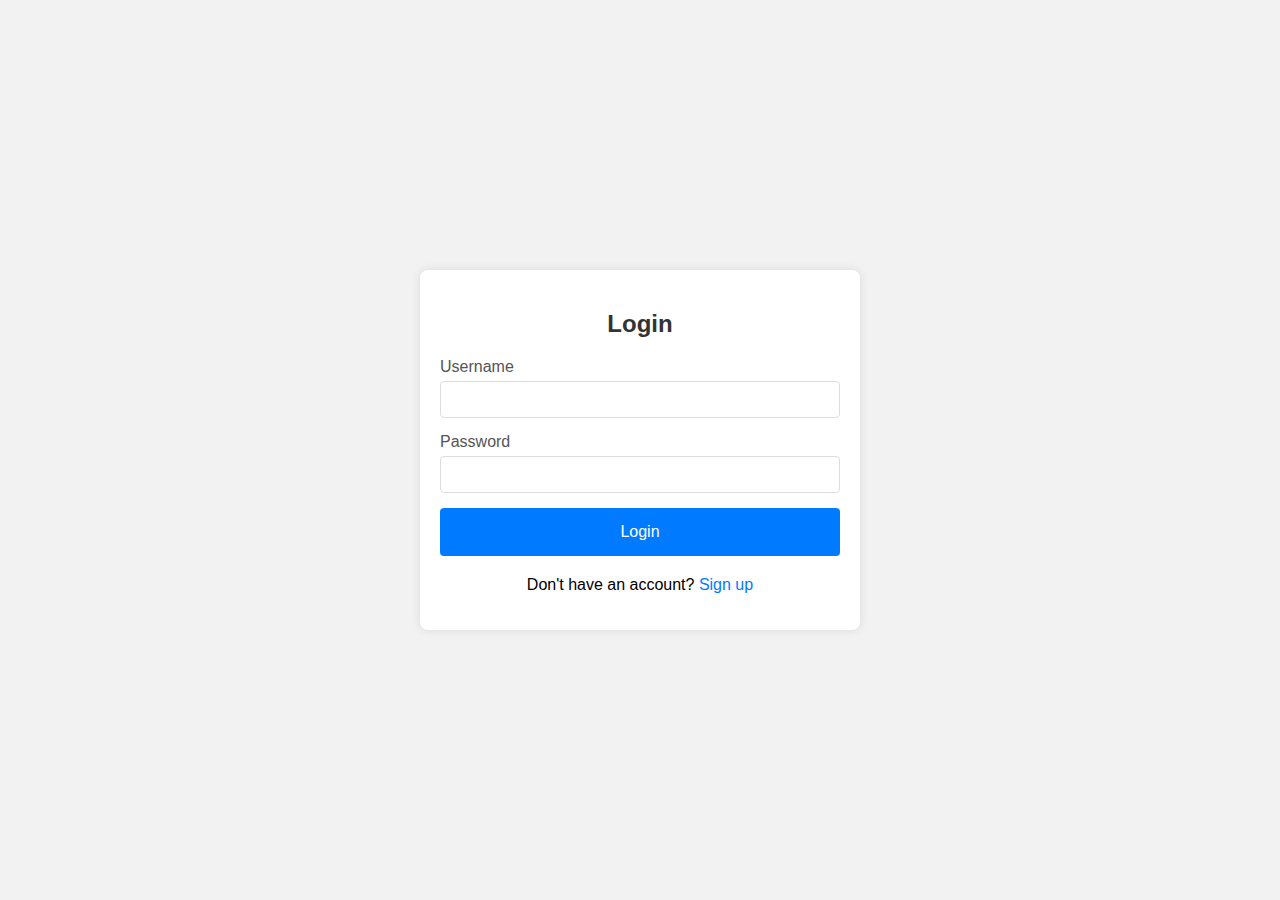
<file: index.html>
<!DOCTYPE html>
<html lang="en">
<head>
    <meta charset="UTF-8">
    <link rel="stylesheet" href="https://pyscript.net/alpha/pyscript.css" />
     <!-- PyScript CSS -->
    <link rel="stylesheet" href="https://pyscript.net/releases/2024.8.2/core.css">
    <!-- This script tag bootstraps PyScript -->
    <script type="module" src="https://pyscript.net/releases/2024.8.2/core.js"></script>
    <meta name="viewport" content="width=device-width, initial-scale=1.0">
    <title>Login Page</title>
    <link rel="stylesheet" href="./assets/css/login.css">
</head>
<body>
     <!-- The Popup -->
    <div id="myPopup" class="popup">
        <div class="popup-content">
            <span class="close" id="close">&times;</span>
            <p id="popupMessage">Some text in the Popup..</p>
        </div>
    </div>
    <div class="login-container">
        <h2>Login</h2>
        <form id="LoginForm">
            <div class="input-group">
                <label for="username">Username</label>
                <input type="text" id="username" name="username" required>
            </div>
            <div class="input-group">
                <label for="password">Password</label>
                <input type="password" id="password" name="password" autocomplete="on" required>
            </div>
            <button type="submit" class="btn" id="login-btn">Login</button>
        </form>
        <div class="footer">
            <p>Don't have an account? <a href="/register">Sign up</a></p>
        </div>
    </div>
    <section class="pyscript">
        <script type="py" src="assets/python/pages/authentication.py" config="pyscript.json"></script>
    </section>
</body>
</html>
</file>
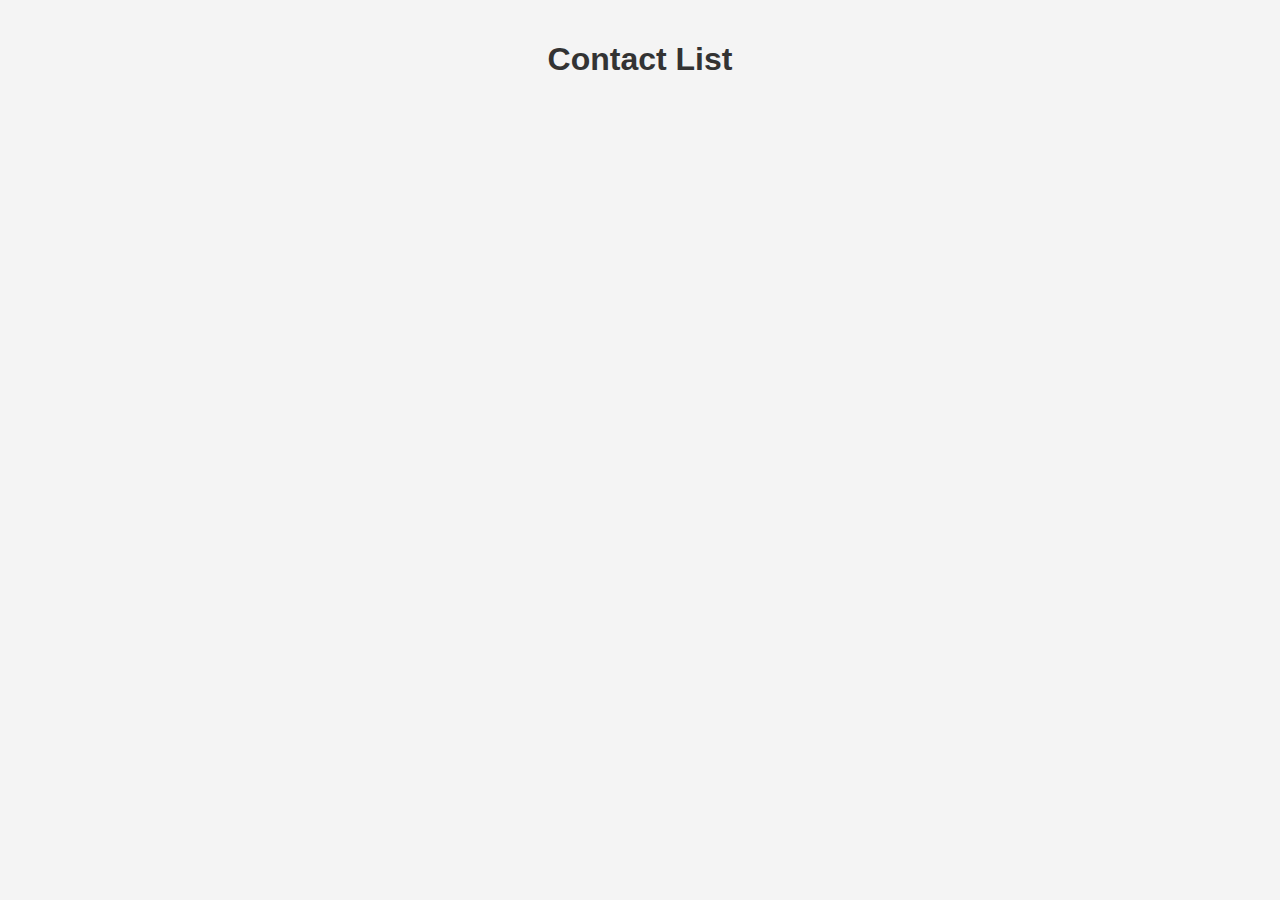
<file: html/contatos.html>
<!DOCTYPE html>
<html lang="en">
<head>
    <meta charset="UTF-8">
    <script type="module" src="https://pyscript.net/releases/2024.8.2/core.js"></script>
    <link rel="stylesheet" href="https://pyscript.net/alpha/pyscript.css" />
    <meta name="viewport" content="width=device-width, initial-scale=1.0">
    <title>Contact List</title>
    <link rel="stylesheet" href="../assets/css/contatos.css">
</head>
<body>

    <h1>Contact List</h1>

    <ul id="listaContatos">
    </ul>
    <section class="pyscript">
        <script type="py" src="../assets/python/pages/contatos.py"></script>
    </section>

</body>
</html>
</file>
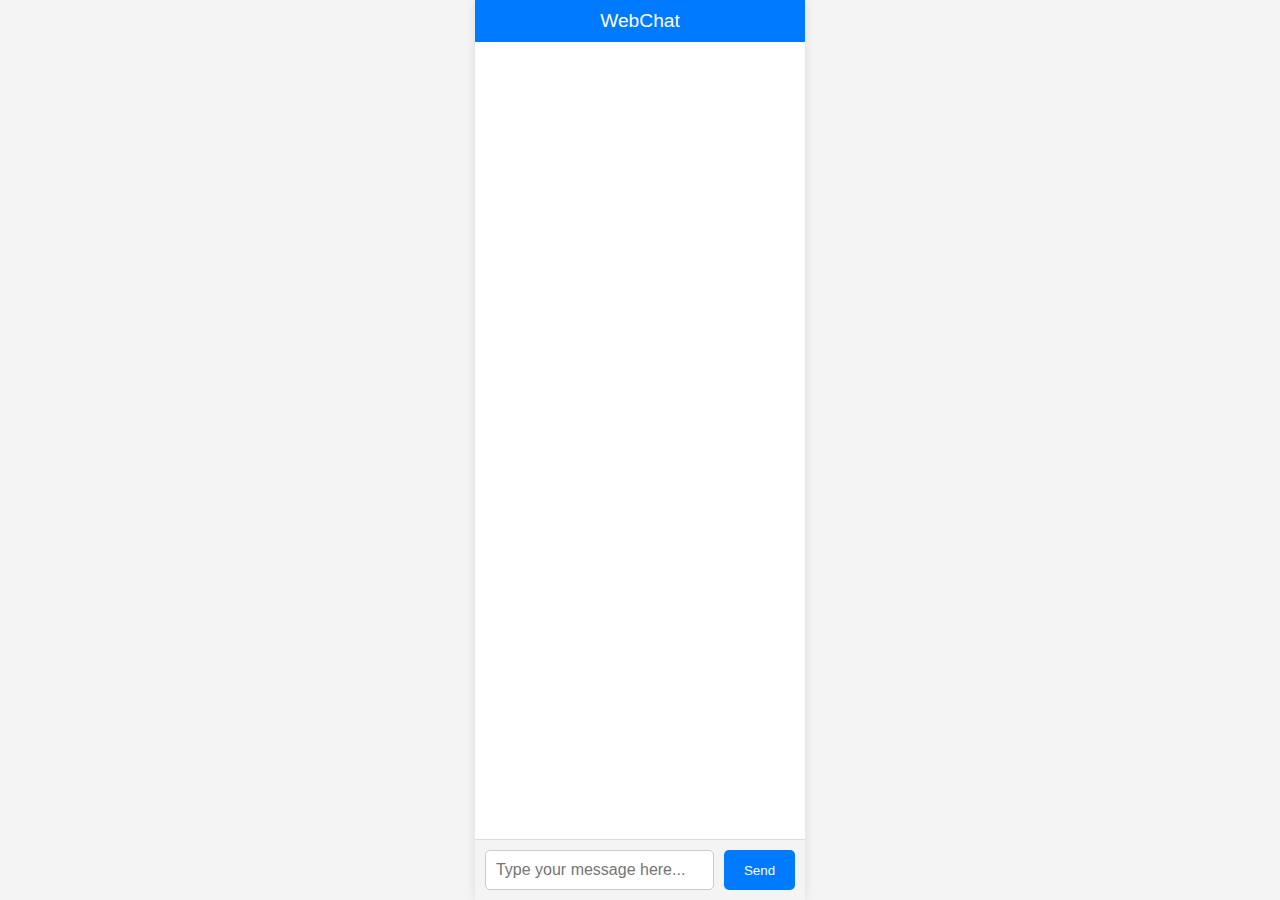
<file: html/webchat.html>
<!DOCTYPE html>
<html lang="en">
<head>
    <meta charset="UTF-8">
    <meta name="viewport" content="width=device-width,initial-scale=1.0">
    <!-- PyScript CSS -->
    <link rel="stylesheet" href="https://pyscript.net/releases/2024.8.2/core.css">
    <!-- This script tag bootstraps PyScript -->
    <script type="module" src="https://pyscript.net/releases/2024.8.2/core.js"></script>
    <meta name="viewport" content="width=device-width, initial-scale=1.0">
    <title>WebChat</title>
    <link rel="stylesheet" href="../assets/css/webchat.css">
</head>
<body>
    <!-- The Popup -->
    <div id="myPopup" class="popup">
        <div class="popup-content">
            <span class="close" id="close">&times;</span>
            <p id="popupMessage">Some text in the Popup..</p>
        </div>
    </div>
    <div class="chat-container">
        <div class="chat-header">
            WebChat
        </div>

        <div class="chat-messages" id="chat-messages">
        </div>

        <div class="chat-input">
            <input type="text" id="message-input" placeholder="Type your message here..." />
            <button id="send-button" type="submit">Send</button>
        </div>
    </div>

    <section class="pyscript">
        <script type="py" src="../assets/python/pages/message.py" config="../pyscript.json"></script>
    </section>
</body>
</html>
</file>
<file: assets/css/login.css>
@import url("./common/popup.css");

body {
    font-family: Arial, sans-serif;
    background-color: #f2f2f2;
    display: flex;
    justify-content: center;
    align-items: center;
    height: 100vh;
    margin: 0;
}

.login-container {
    background-color: #ffffff;
    border-radius: 8px;
    box-shadow: 0 0 10px rgba(0, 0, 0, 0.1);
    padding: 20px;
    width: 100%;
    max-width: 400px;
    text-align: center;
}

.login-container h2 {
    margin-bottom: 20px;
    color: #333;
}

.input-group {
    margin-bottom: 15px;
}

.input-group label {
    display: block;
    margin-bottom: 5px;
    color: #555;
    text-align: left;
}

.input-group input {
    width: 100%;
    padding: 10px;
    border: 1px solid #ddd;
    border-radius: 4px;
    box-sizing: border-box;
}

.input-group input:focus {
    border-color: #007bff;
    outline: none;
}

.btn {
    background-color: #007bff;
    color: #ffffff;
    border: none;
    padding: 15px;
    border-radius: 4px;
    cursor: pointer;
    width: 100%;
    font-size: 16px;
    transition: background-color 0.3s ease;
}

.btn:hover {
    background-color: #0056b3;
}

.footer {
    margin-top: 20px;
}

.footer a {
    color: #007bff;
    text-decoration: none;
}

.footer a:hover {
    text-decoration: underline;
}
</file>
<file: assets/css/contatos.css>
@import url("./common/popup.css");

body {
    font-family: Arial, sans-serif;
    background-color: #f4f4f4;
    margin: 0;
    padding: 20px;
}
h1 {
    text-align: center;
    color: #333;
}
ul {
    list-style-type: none;
    padding: 0;
}
li {
    background-color: #fff;
    margin: 10px 0;
    padding: 15px;
    border-radius: 5px;
    box-shadow: 0 2px 4px rgba(0, 0, 0, 0.1);
}
a {
    text-decoration: none;
    color: #333;
    display: block;
}
a:hover {
    background-color: #f0f0f0;
}
</file>
<file: assets/css/webchat.css>
@import url("./common/popup.css");

body {
    font-family: Arial, sans-serif;
    margin: 0;
    padding: 0;
    display: flex;
    flex-direction: column;
    height: 100vh;
    background-color: #f4f4f4;
}

.chat-container {
    flex: 1;
    display: flex;
    flex-direction: column;
    justify-content: space-between;
    max-width: 600px;
    margin: auto;
    background-color: #ffffff;
    box-shadow: 0 0 10px rgba(0, 0, 0, 0.1);
}

.chat-header {
    padding: 10px;
    background-color: #007bff;
    color: white;
    text-align: center;
    font-size: 1.2em;
}

.chat-messages {
    flex: 1;
    padding: 20px;
    overflow-y: auto;
}

.chat-message {
    margin-bottom: 15px;
}

.chat-message p {
    margin: 5px 0;
    padding: 10px;
    border-radius: 5px;
}

.chat-message .user {
    background-color: #007bff;
    color: white;
    text-align: right;
}

.chat-message .bot {
    background-color: #f4f4f4;
    color: black;
}

.chat-input {
    display: flex;
    padding: 10px;
    background-color: #f4f4f4;
    border-top: 1px solid #ddd;
}

.chat-input input {
    flex: 1;
    padding: 10px;
    border: 1px solid #ccc;
    border-radius: 5px;
    font-size: 1em;
}

.chat-input button {
    padding: 10px 20px;
    border: none;
    background-color: #007bff;
    color: white;
    border-radius: 5px;
    margin-left: 10px;
    cursor: pointer;
}

.chat-input button:hover {
    background-color: #0056b3;
}
</file>
